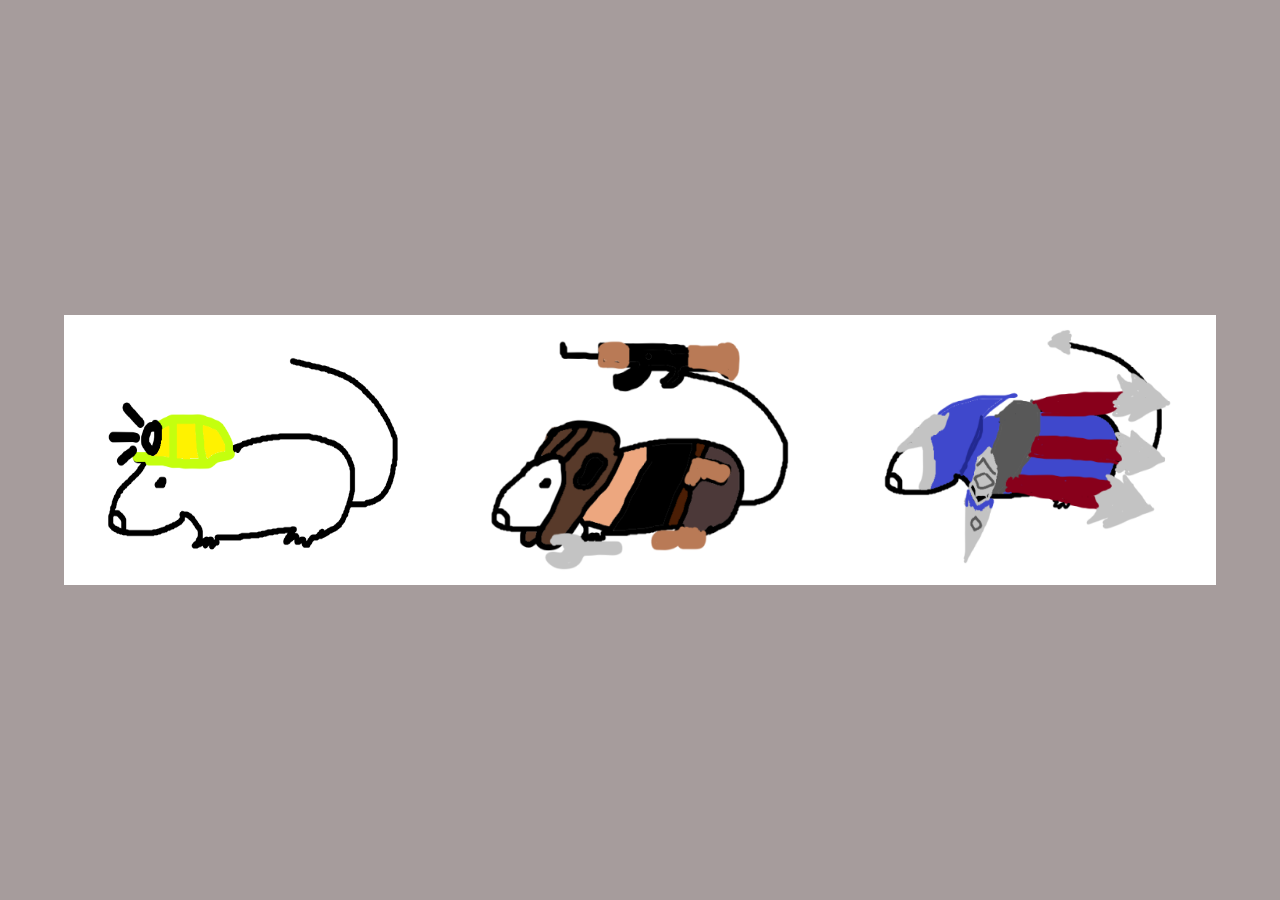
<file: Strona 3/index.html>
<!DOCTYPE html>
<html>

    <head>
        <title>Menu</title>
        <meta charset="utf-8">
        <link rel="stylesheet" href="style.css">
    </head>

    <body>

        <div class="biger_box">
            <ul class="box">
<!--            
            <li><img src='NFT1.png'></li> -->
            <li><img src='NFT2.png'></li>
            <li><img src='NFT3.png'></li>
            <li><img src='NFT4.png'></li>
            <li><img src='NFT5.png'></li>
            <li><img src='NFT6.png'></li>
            <li><img src='NFT7.png'></li>
            <!-- <li><img src='NFT1.png'></li> -->

            <li><img src='NFT2.png'></li>
            <li><img src='NFT3.png'></li>
            <li><img src='NFT4.png'></li>
            <!-- Te 3 ostatnie muszą być bo inaczej masz czarne tło zanim animacja zadziała na nowo -->
            <!-- Potem ogarne jak t zrobić bez tego -->
             </ul>
        </div>



    </body>


</html>
</file>
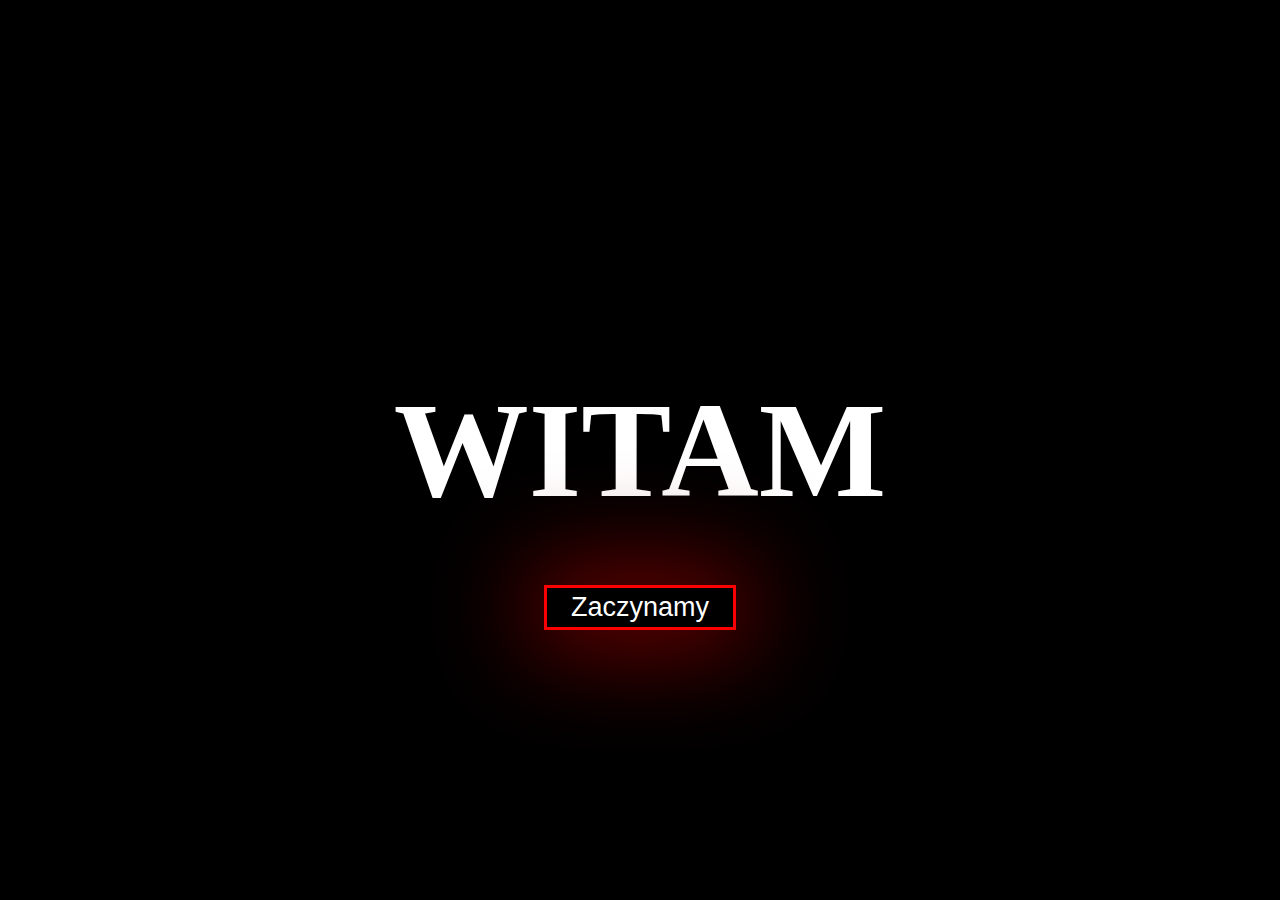
<file: Strona 4/index.html>
<!DOCTYPE html>
<html>

    <head>
        <title>Menu</title>
        <meta charset="utf-8">
        <link rel="stylesheet" href="style.css">
    </head>

    <body>
      <!-- INTRO -->
      <div class="intro ">
        <h1>WITAM</h1>
        <button>Zaczynamy</button>
      </div>
      <!-- SIDEBAR -->
      <div id="side-bar">
        <div class="active-slide">1</div>
        <div>2</div>
        <div>3</div>
        <div>4</div>
        <div>5</div>
        <div>6</div>
        <div>7</div>
        <div>8</div>
        <div>9</div>
        <div>10</div>
      </div>
      <!-- SLIDES -->
      <section id="slides">
        <div class="card ">
          <h1>1.Lorem ipsum dolor sit amet, </h1><h2>consectetur adipiscing elit.</h2>
            <!-- <button class="click">!!!</button> -->

        </div>
        <div class="card">
          <h1>2.Lorem ipsum dolor sit amet, <h2>consectetur adipiscing elit.</h2></h1>
            <!-- <button class="click">!!!</button> -->

        </div>
        <div class="card">
          <h1>3. Lorem ipsum dolor sit amet, <h2>consectetur adipiscing elit.</h2></h1>
            <!-- <button class="click">!!!</button> -->

        </div>
        <div class="card">
          <h1>4. Lorem ipsum dolor sit amet, <h2>consectetur adipiscing elit.</h2></h1>
            <!-- <button class="click">!!!</button> -->

        </div>
        <div class="card">
          <h1>5. Lorem ipsum dolor sit amet, <h2>consectetur adipiscing elit.</h2></h1>
            <!-- <button class="click">!!!</button> -->

        </div>
        <div class="card">
          <h1>6. Lorem ipsum dolor sit amet, <h2>consectetur adipiscing elit.</h2></h1>
            <!-- <button class="click">!!!</button> -->

        </div>
        <div class="card">
          <h1>7. Lorem ipsum dolor sit amet, <h2>consectetur adipiscing elit.</h2></h1>
            <!-- <button class="click">!!!</button> -->

        </div>
        <div class="card">
          <h1>8. Lorem ipsum dolor sit amet, <h2>consectetur adipiscing elit.</h2></h1>
            <!-- <button class="click">!!!</button> -->

        </div>
        <div class="card">
          <h1>9. Lorem ipsum dolor sit amet, <h2>consectetur adipiscing elit.</h2></h1>
            <!-- <button class="click">!!!</button> -->

        </div>
        <div class="card">
          <h1>10. Lorem ipsum dolor sit amet, <h2>consectetur adipiscing elit.</h2></h1>
            <!-- <button class="click">!!!</button> -->

        </div>
      </section>
        <!-- <div class="block"> -->
            
            <!-- <div id="slajd">
                <h1>What is<h2>Fantasy and how does it affect us?</h2></h1>
            </div> -->
        <!-- </div> -->
        


        <script src="script.js"></script>
    </body>
</html>
</file>
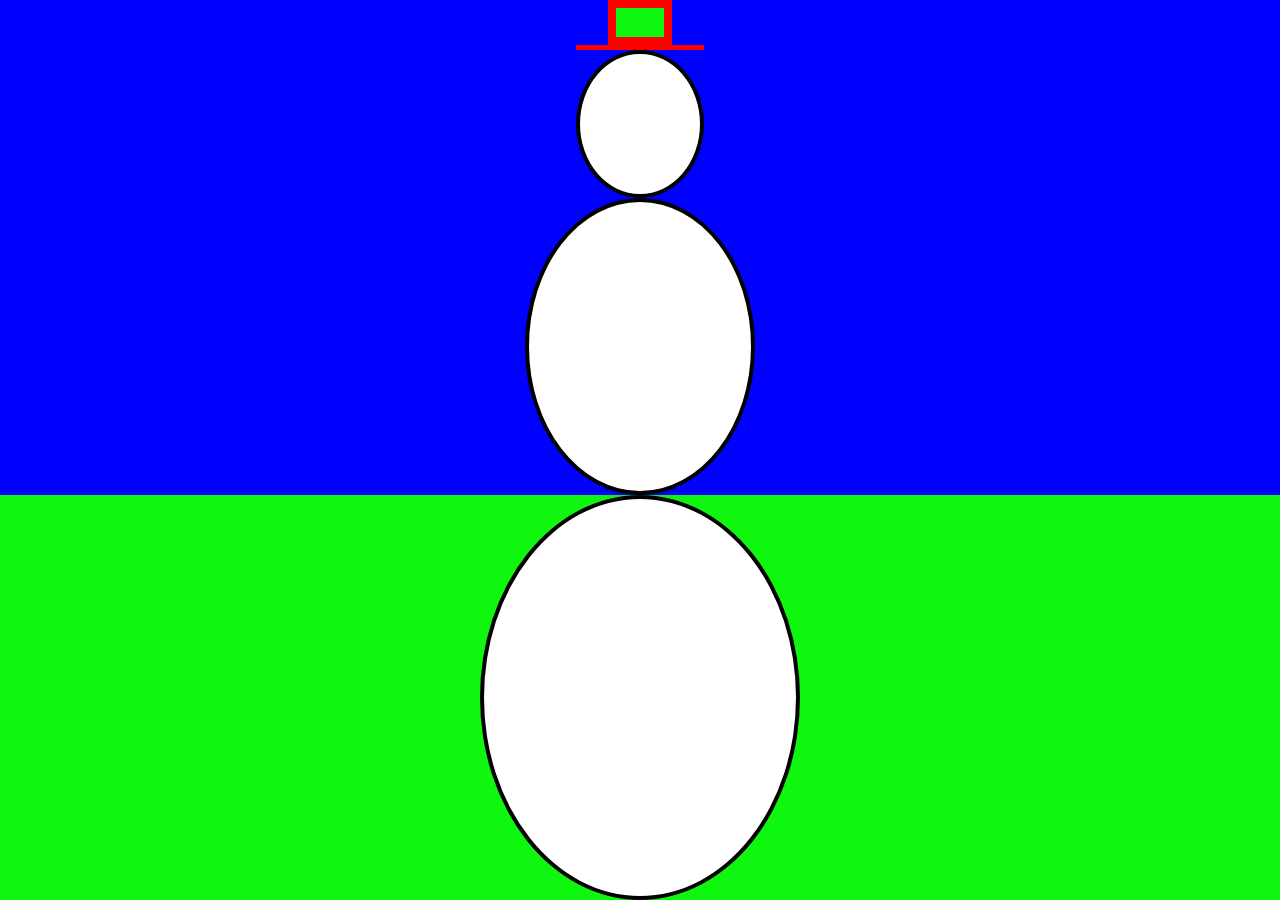
<file: Strona 1/balwan.html>
<!DOCTYPE html>
<html>
    
    <head>

        <title>Balwan</title>


        <style type="text/css">
            
            :root{

                --green: rgb(15, 246, 15);
            }

            * {
            margin: 0;
            padding: 0;
            box-sizing: border-box;
            }
            
            body{
                width: 100vw;
                height: 100vh;
            }
            .niebieskie{

                width: 100%;
                height: 55%;
                background-color: blue;
                display: flex;
                justify-content: center;
                flex-direction: column;
                align-items: center;

            }
            .Zielone{
                
                width: 100%;
                height: 45%;
                background-color: var(--green);
                display: flex;
                justify-content: center;
                flex-direction: column;
                align-items: center;

            }
            .Kapelusz1{

                width: 10%;
                height: 10%;
                background-color: blue;
                border-bottom: solid 5px red;
                display: flex;
                justify-content: center;
                align-items: center;
            }
            .Kapelusz2{

                width: 50%;
                height: 100%;

                background-color: var(--green);

                border: solid 8px red;

                
            }
            .Glowa{

                width: 10%;
                height: 30%;
                border-radius: 50%;
                border: solid 4px black;
                display: inline-block;
                background-color: white;
            }
            .Cialo{

                width: 18%;
                height: 60%;
                border-radius: 50%;
                border: solid 4px black;
                display: inline-block;
                background-color: white;
            }
            .Nogi{

                width: 25%;
                height: 100%;
                border-radius: 50%;
                border: solid 4px black;
                display: inline-block;
                background-color: white;


            }
            @media screen and (max-width: 900px) {

            .Glowa{

                width: 10%;
                height: 30%;
                border-radius: 50%;
                border: solid 4px black;
                display: inline-block;
                background-color: red;
            }
            .Cialo{

                width: 18%;
                height: 60%;
                border-radius: 50%;
                border: solid 4px black;
                display: inline-block;
                background-color: red;
            }
            .Nogi{

                width: 25%;
                height: 100%;
                border-radius: 50%;
                border: solid 4px black;
                display: inline-block;
                background-color: red;


            }
                

            }
            @media screen and (max-width: 700px) {

                .Zielone{
                
                width: 100%;
                height: 45%;
                background-color: black;
                display: flex;
                justify-content: center;
                flex-direction: column;
                align-items: center;

                }

                .niebieskie{

                width: 100%;
                height: 55%;
                background-color: black;
                display: flex;
                justify-content: center;
                flex-direction: column;
                align-items: center;

                }

            }
        </style>

    </head>

    <body>     

     

        <div class="niebieskie">

        <div class="Kapelusz1">

        <div class="Kapelusz2">
            
        </div>

        </div>

        <div class="Glowa">
            
        </div>
        <div class="Cialo">

        </div>
        
         </div>

         <div class="Zielone">

            <div class="Nogi">

            
            </div>

         </div>


    </body>





</html>
</file>
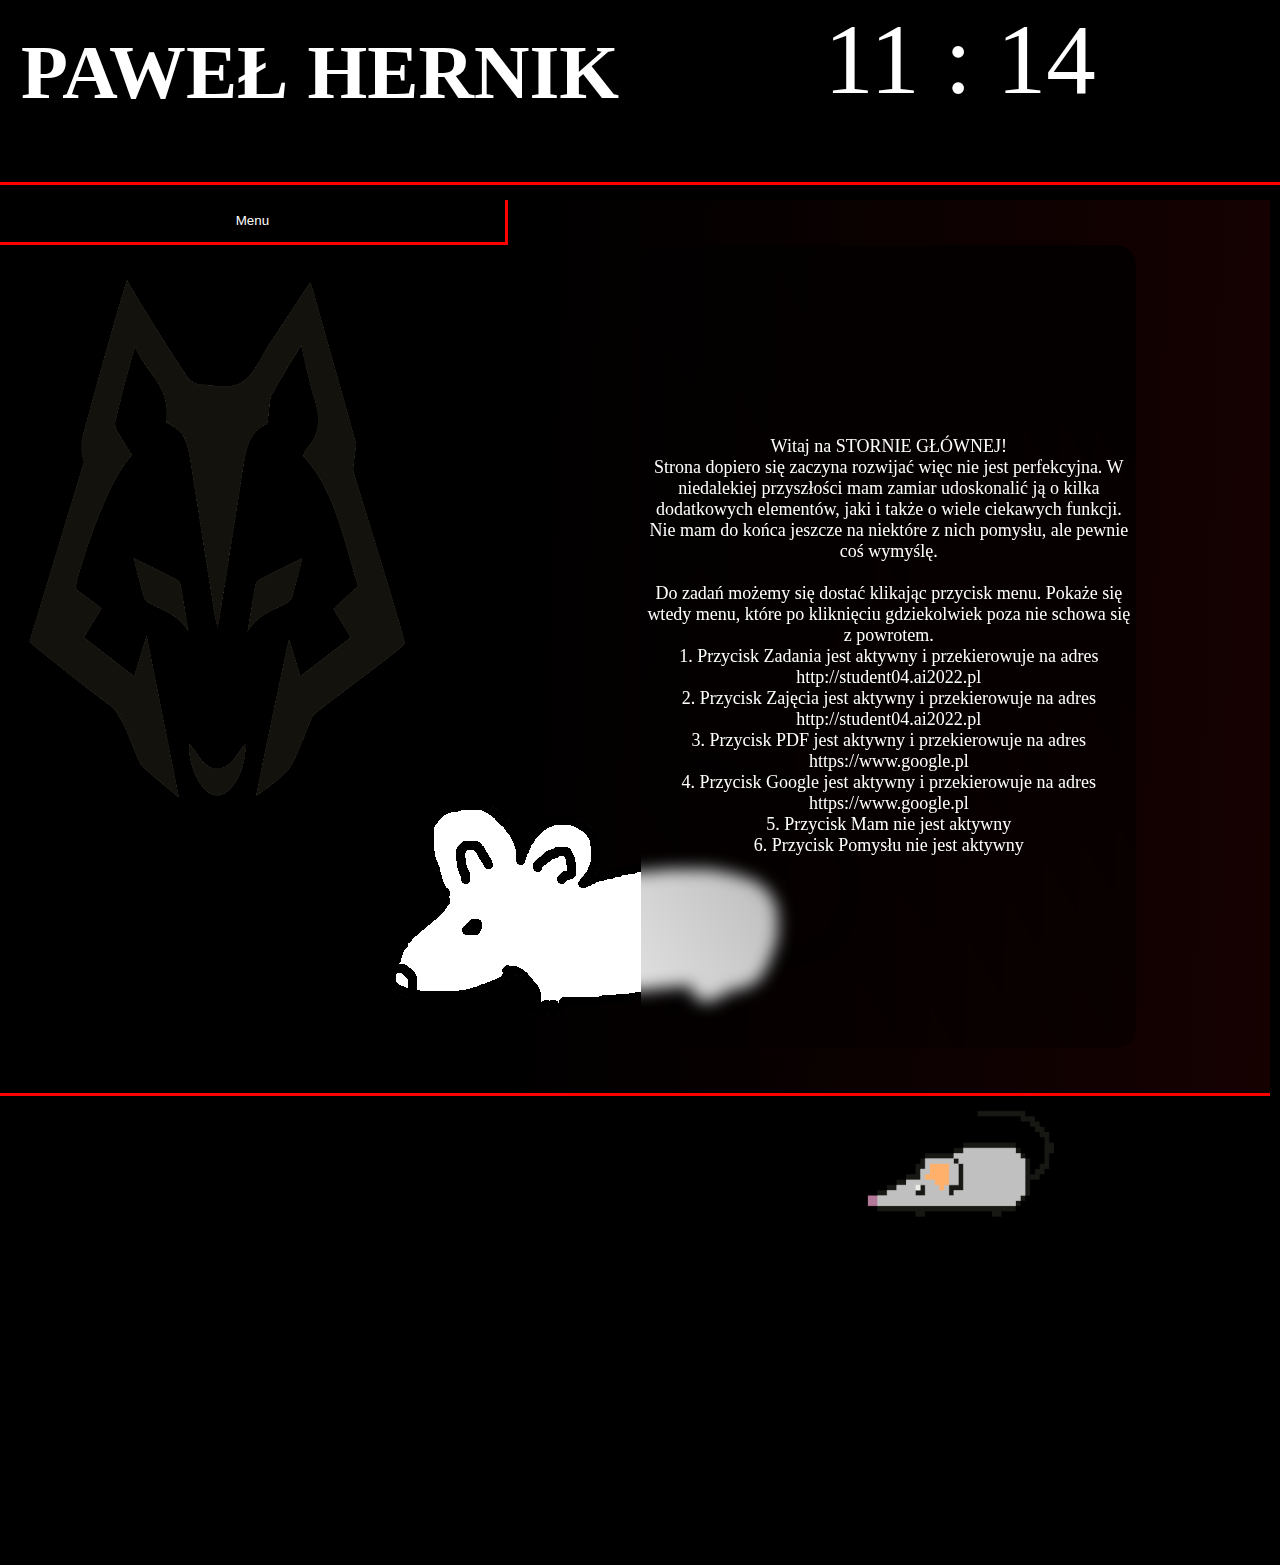
<file: Strona 1/glowna.html>
<!DOCTYPE html>
<html>

    <head>
        <title>Strona Glowna</title>
        <meta name="viewport" content="width=device-width, initial-scale=1.0">
        <meta name="description" content="Borys.">
        <link rel="stylesheet" href="style.css">
        <meta charset="utf-8">
    </head>



    <body onload="realtimeClock()">



        <div class="header">

            <div id="imie">
                <h1 style="font-size:6vw;">PAWEŁ HERNIK</h1>
            </div>

            <div  id="godz">

                <span id="clock"></span>

            </div>

        </div>
      
        <div class="Menu">

            <img id="wolf" src="wolf.png">

            <button class="menutriger">Menu</button>
            <div class="wysmenu">

        <button class="an">
            <div id="box">
                <div id="blysk">
                </div>
                <a id="center" href="index2.html" target="_blank">Zadania</a>
            </div>
        </button>
        <button class="an">
            <div id="box">
                <div id="blysk">
                </div>
                <a id="center" href="http://student04.ai2022.pl" target="_blank">Zajęcia</a>
            </div>
        </button>
        <button class="an">
            <div id="box">
                <div id="blysk">
                </div>
                <a id="center2" href="https://www.google.pl" target="_blank">PDF</a>
            </div>
        </button>
        <button class="an">
            <div id="box">
                <div id="blysk">
                </div>
                <a id="center" href="https://www.google.pl" target="_blank">Google</a>
            </div>
        </button>
        <button class="an">
            <div id="box">
                <div id="blysk">
                </div>
             <a id="center2">  Mam</a> 
            </div>
        </button>
        <button class="an">
            <div id="box">
                <div id="blysk">
                </div>

                <a id="center">Pomysłu</a>
            
            </div>
        </button>

        </div>

        </div>
    
        <div class="szklo">


           
            <img id="back-img" src="Back-borys.png">
            <div class="plytka">

                Witaj na STORNIE GŁÓWNEJ!<br>
                
                Strona dopiero się zaczyna rozwijać więc nie jest perfekcyjna.
                W niedalekiej przyszłości mam zamiar udoskonalić ją o kilka dodatkowych elementów,
                jaki i także o wiele ciekawych funkcji. Nie mam do końca jeszcze na niektóre z nich pomysłu,
                ale pewnie coś wymyślę.<br>
                <br>
                Do zadań możemy się dostać klikając przycisk menu. Pokaże się wtedy menu, które po kliknięciu
                gdziekolwiek poza nie schowa się z powrotem.
                <br>

                1. Przycisk Zadania jest aktywny i przekierowuje na adres http://student04.ai2022.pl<br>
                2. Przycisk Zajęcia jest aktywny i przekierowuje na adres http://student04.ai2022.pl<br>
                3. Przycisk PDF jest aktywny i przekierowuje na adres https://www.google.pl<br>
                4. Przycisk Google jest aktywny i przekierowuje na adres https://www.google.pl<br>
                5. Przycisk Mam nie jest aktywny<br>
                6. Przycisk Pomysłu nie jest aktywny<br>

            </div>

        </div>

        <div class="stopka">

           <canvas id="can">Pyk</canvas>

        </div>

        <script src="clock2.js"></script>
        <script src="script.js"></script>
    </body>

</html>
</file>
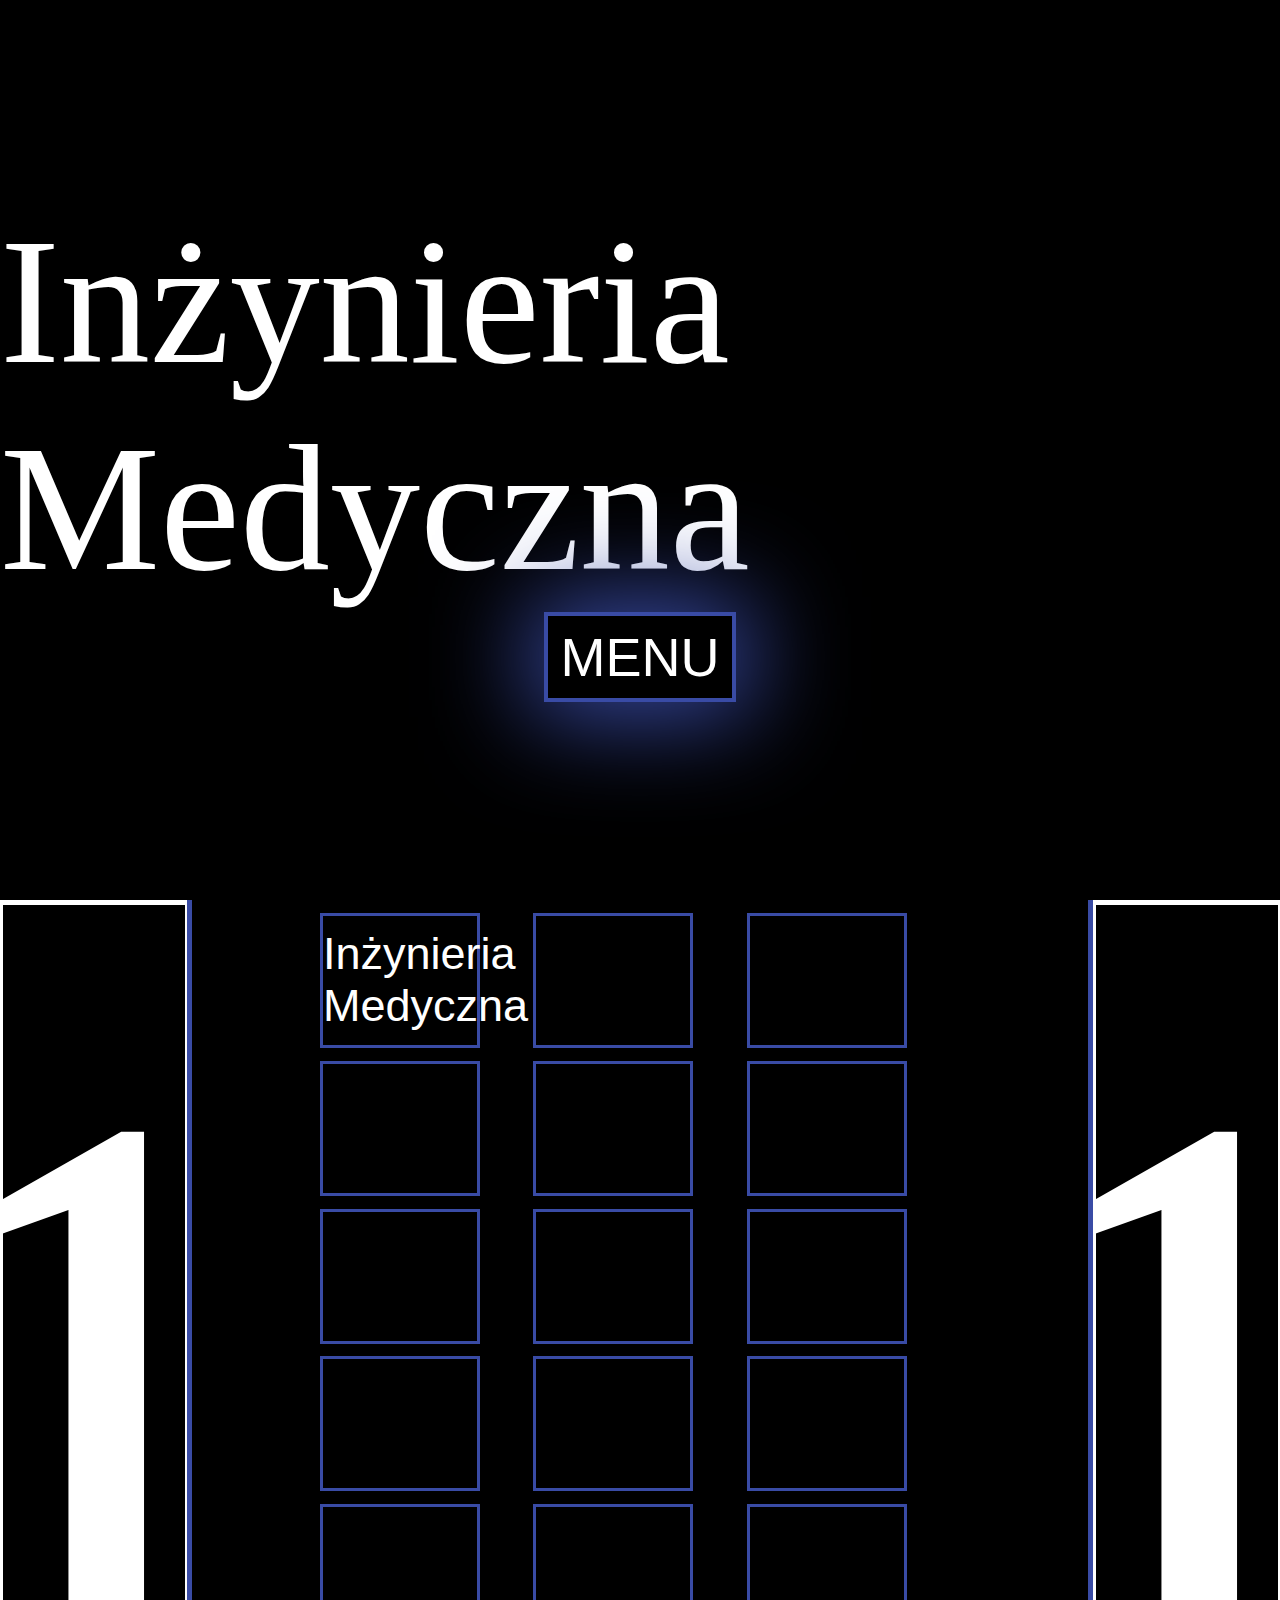
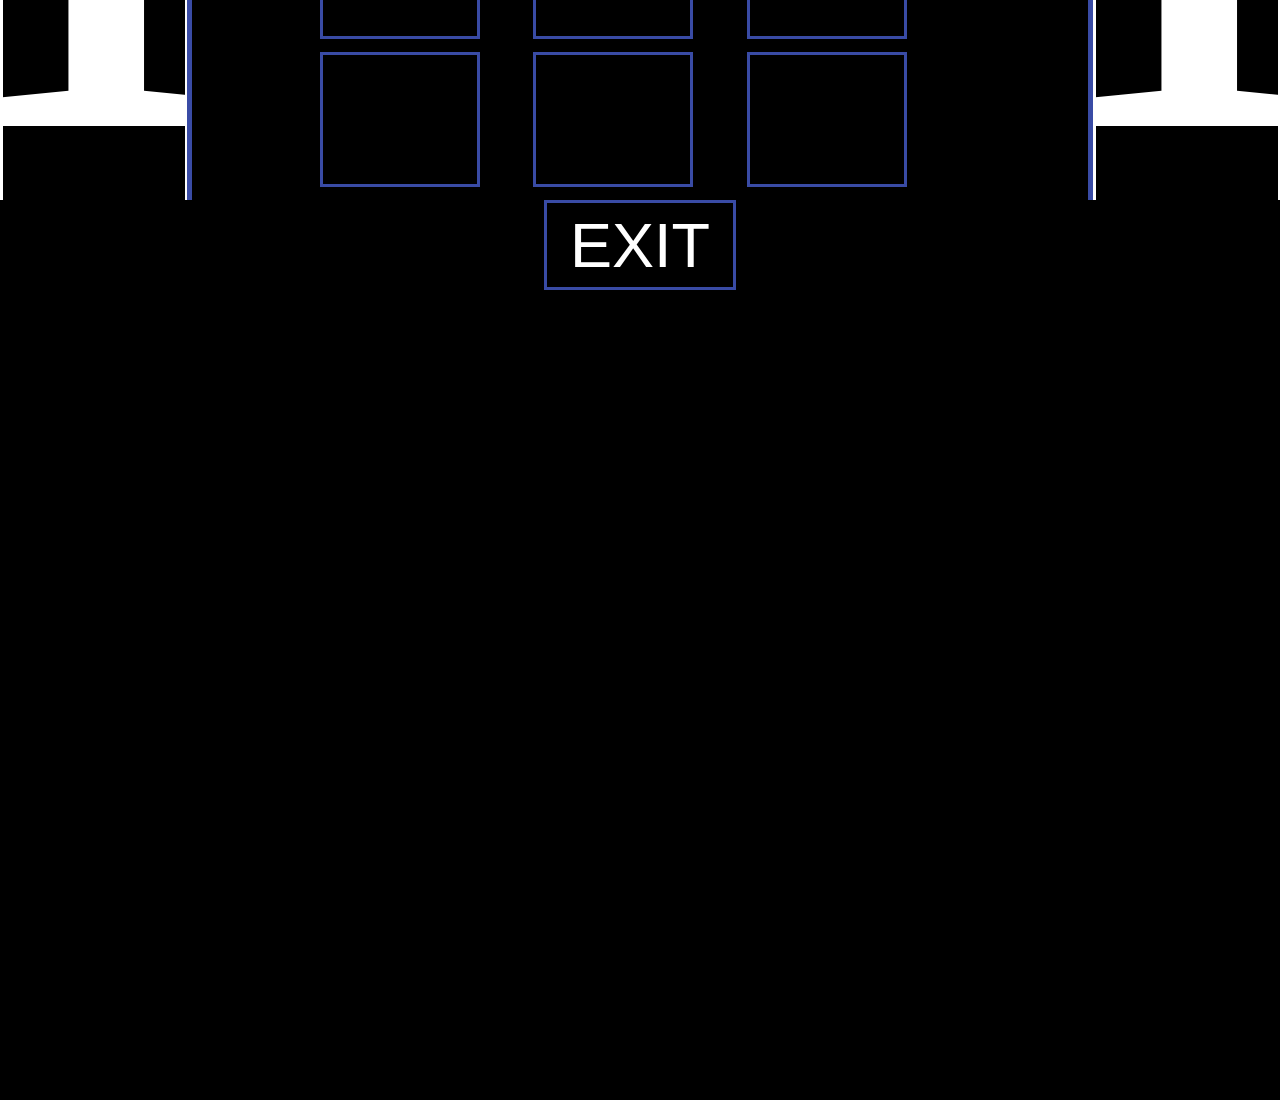
<file: STRONA 5/main.html>
<!DOCTYPE html>
<html>

<head>

    <title>Inżynieria Medyczna</title>
    <link rel="stylesheet" href="style.css">
    <meta charset="utf-8">

</head>

<body>

<!--Menu Główne-->    
     


    <div class="enter">
        
        Inżynieria Medyczna

        <button>MENU</button>

    </div>


    <div class="main">

        <div id="lewe">
            <ul class="box">

                <li>1</li>
                <li>2</li>
                <li>3</li>
                <li>4</li>
                <li>5</li>
                <li>6</li>
                <li>7</li>
                <li>8</li>
    
                <li>1</li>
                <li>2</li>
                <li>1</li>
                
            </ul>
        </div>


        <div id="srodek">
            <div id="bbox">

            <button id='one'>Inżynieria Medyczna</button>
            <button></button>
            <button></button>
            <button></button>
            <button></button>
            <button></button>
            <button></button>
            <button></button>
            <button></button>
            <button></button>
            <button></button>
            <button></button>
            <button></button>
            <button></button>
            <button></button>
            <button></button>
            <button></button>
            <button></button>
          
            </div>
        </div>  
        
        <div id="prawe">
            <ul class="box">

                <li>1</li>
                <li>2</li>
                <li>3</li>
                <li>4</li>
                <li>5</li>
                <li>6</li>
                <li>7</li>
                <li>8</li>
    
                <li>1</li>
                <li>2</li>
                <li>1</li>
                
            </ul>

        </div>
    </div>

<!---->
    <div class="mainslajd">


        <button id="test">EXIT</button>

       
    </div>

    <script src="js.js"></script>
</body>

</html>
</file>
<file: Strona 3/style.css>
*{
    margin: 0;
    padding: 0;
    box-sizing: border-box;
}
body{


    width: 100vw;
    height: 100vh;
    display: flex;
    justify-content: center;
    align-items: center;
    background-color: rgb(166, 156, 156);

}

.biger_box{
    width: 90vw;
    height: 30%;

    display: flex;
    justify-content: space-between;
    align-items: center;
    flex-direction: row;
    flex-wrap: nowrap; 
    background-color: rgb(0,0,0);
    overflow-x: hidden;
}

.box{

    list-style: none;
    height: 100%;
    display: flex;

     animation: scroll 10s linear infinite; 
}

@keyframes scroll{

    0%{transform:  translateX(0);}
    100%{transform: translateX(-180vw);}

}

.box li{

    width: 30vw;
    display: flex;
    align-items: center;
    justify-content: center;
    
    /* border: solid white 5px; */
    font-size: 7vh;
    color: white;

    white-space: nowrap;

}
.box li img{
    width:100%;
    height:100%;
}
</file>
<file: Strona 4/style.css>
:root{
    --throws-time:2s;
}
* { 
    margin: 0;
    padding: 0;
    box-sizing: border-box;
}
body{
    overflow-y: hidden;
    overflow-x: hidden;
}
.intro{
    position: absolute;
    width: 100vw;
    height: 100vh;

    background-color: black;
    
    display: flex;
    align-items: center;
    justify-content: center;
    z-index: 100;

    color: white;
}
.intro h1{
    font-size: 15vh;
    text-shadow: 0px 50px 10px red;
    text-shadow: revert;
    /* transition: text-shadow transform rotateX(180deg); */
    
}
.intro button{
    position: absolute;

    width: 15vw;
    height: 5vh;
    font-size: 3vh;  

    border: solid red 3px;
    /* border:0; */
    box-shadow:  0 0 100px 15px rgb(128, 0, 0);
    background: none;
    top:65%;
    color: white;
    
}
/* .block{

    width: 100vw;
    height: 100vh;

    background-color: black;

    display: flex;
    align-items: flex-start;
    flex-direction: row;

    color: white;

    position: absolute; 

} */
#side-bar{
    position: absolute;
    width: 8%;
    height: 100%;

    /* border-right: solid red 3px; */

    background-color: black;
    z-index: 99;
}
#side-bar div{

    width: 100%;
    height: 10%;
    border: solid red 2px;
    background: none;
    color: white;
    display: flex;
    justify-content: center;
    align-items: center;
    font-size: 2vh;

}
.active-slide{
    box-shadow: inset 0 0 50px -10px red;
}
/* #slajd{

    width: 100%;
    height: 100%;
    display: flex;
    justify-content: center;
    align-items: center;
    flex-direction: column;
    flex-wrap: wrap;
    color:white;

}
#slajd h1{

    font-size: 10vh;

}
#slajd h2{


    font-size: 11vh;
    color: gold;

}
#slajd p{

   font-size: 11vh;
   color: gold;


}
#slajd medium{

    font-size: 10vh;
    color: white;
} */
.card{
    z-index: 99;
    position: absolute;
    width: 92vw;
    height: 100vh;
    right: 0;
    background-color: black;

    display: flex;
    align-items: center;
    justify-content: center;
    flex-direction: column;
    font-size: 3vmin;
    color: white;

}
.card button{

    position: absolute;

    width: 5%;
    height: 10%;

    background: gold;

    color: black;

    border:none;
 
    top:0%;
    left:0%;
}

@keyframes wejscie{

    0%{

        transform: translateY(100%);
    }
    100%{

        transform: translateY(0%);

    }

}
@keyframes wyjscie{

    0%{

        transform: translateY(0%);
    }
    100%{

        transform: translateY(100%);
    }


}
.jump-out{

    position: absolute;
    top: 0;
    left: 0;
    animation: wyjscie 2s forwards;

}
.jump-in{
    animation: wejscie 2s;
    animation-fill-mode: forwards;
}

.intro-out{
    animation: take-out-intro var(--throws-time) forwards;
}
@keyframes take-out-intro {
    to{
        transform: translateY(-500%);
    }
}

.throw-down-active-slide{
    animation: throw-down-active var(--throws-time) forwards;
}
@keyframes throw-down-active {
    from{
        transform: translateY(100%);
    }
    to{
        transform: translateY(0);
    }
}

.throw-active-up-slide{
    animation: throw-active-up var(--throws-time) forwards;
}
@keyframes throw-active-up {
    from{
        transform: translateY(0);
    }
    to{
        transform: translateY(-100%);
    }
}

.throw-up-active-slide{
    animation: throw-up-active var(--throws-time) forwards;
}
@keyframes throw-up-active {
    from{
        transform: translateY(-100%);
    }
    to{
        transform: translateY(0);
    }
}

.throw-active-down-slide{
    animation: throw-active-down var(--throws-time) forwards;
}
@keyframes throw-active-down {
    from{
        transform: translateY(0);
    }
    to{
        transform: translateY(100%);
    }
}
</file>
<file: Strona 1/style.css>
:root {

    --grey: grey;
    --green: green;
    --dark: black;
    --white: white;
}

* {
    margin: 0;
    padding: 0;
    box-sizing: border-box;
}
/*BODY*/
body{

    margin-top: 200px;
    width: 99.2vw;
    height: 99.2vh;
    background: var(--dark);
    display: flex;
    justify-content:left;
    flex-wrap: wrap;
    flex-direction: row;
    overflow-x: hidden;
}
/*NAGŁÓWEK*/
.header{

    display: flex;
    align-items: center;
    width: 100%;
    height: 20.6%;
    top: 0;
    position: absolute;
    background: var(--dark);
    border-bottom: solid red;
}

#imie{

    width: 50%;
    height: 100%;
    border: solid black;
    background: var(--dark);
    text-align: center;
    color: white;
    padding-top: 2%;
    
}

#godz{
    
    width: 50%;
    height: 100%;
    border: solid black;
    background: var(--dark);
    text-align: center;
    color: white;
   

}
#clock{

    font-family: 'Concert One', cursive;
    font-size: 11vh;

}

/*LEWY ELEMENT*/
.Menu{

    width: 40%;
    height: 100%;
    display: flex;
    flex-direction: row-reverse;
    align-items: flex-start;
    left: 0;
    flex-wrap: wrap;

}

.wysmenu{

    background: var(--dark);
    top: 0;
    width: 100%;
    height: 95%;
    display: flex;
    flex-direction: row;
    align-items: center;
    flex-wrap: wrap;
    justify-content:space-around;
    transform: translateX(-100%);
    transition: 0.3s transform ease-in-out;
}


.menutriger{

    top:0;
    width: 100%;
    height: 5%;
    
    border-right: solid red;
    border-bottom: solid red;
    transform: translateX(-0%);
    background: var(--dark);
    color: white;
}

.menutriger:focus ~ .wysmenu, .wysmenu:hover{

    transform: translateX(0%);
    
} 

button{
    
    border: none;
}
.an:hover{

    animation: pokaz 3s;

    animation-iteration-count: infinite;

}


#box{
   
    position: relative;
    font-size: 7.1vh;
    text-align: center;
    width: 300px;
    height: 220px;
    background: var(--dark);
    border-top: solid red;
    border-bottom: solid red;
    color: white;
    font-family: 'Franklin Gothic Medium', 'Arial Narrow', Arial, sans-serif;
    display: flex;
    align-items: center;
    justify-content: center;
    box-sizing: border-box;
    overflow-x: hidden;
    overflow-y: hidden;
}

#box:hover #blysk{


    transform: translateX(1100%) rotate(20deg);

}

#blysk{
  
    transform: translateX(-380%) rotate(20deg);
    width: 40px;
    height: 300px;
    background-color: white;
    opacity: 0.5;
    transition: 0.4s transform ease-in-out;

}

#center{


    transform: translateX(-10%);

}
#center2{

    transform: translateX(-15%);
}

#wolf{

    width: 45%;
    height: 76%;
    position: absolute;
    display: flex;
    align-items: center;
    justify-content: center;
}

/*PRAWY ELEMENT*/
.szklo{
    display: flex;
    align-items: center;
    justify-content: center;
    width: 60%;
    height: 100%;
    /* background: gray;
    background: linear-gradient(to left top, var(--grey),var(--dark)); */
}
.plytka{

    width: 65%;
    height: 90%;
    border-radius: 20px;
    background: white;
    background: linear-gradient(to right top, rgba(0,0,0, 0.1),rgba(0,0,0,0.75));
    backdrop-filter: blur(8px);
    text-align: center;
    display: flex;
    justify-content: center;
    align-items: center;
    color: white;
    font-size: 2vh;

}
#src{
    margin-left: 200px;
    top:15%;
    position: absolute;
}
#back-img{

    right: 29%;
    top: 80%;
    display: flex;
    align-items: center;
    justify-content: center;
    position: absolute;
    
}

.stopka{


    border-top: solid red;
    background: var(--dark);
    width: 100%;
    height: 10%;
    color: white;
    text-align: center;
}

a{
    text-decoration: none;
    color:white;
    
}

@keyframes pokaz {


    from{

        box-shadow: 0 0 30px white;

    }
    50%{

        box-shadow: 0 0 50px white;

    }
    75%{

        box-shadow: 0 0 70px white;

    }
    100%{

        box-shadow: 0 0 30px white;

    }
  

}


  @media screen and (min-width: 50%) {
  

    #box{
   
    font-size: 7.1vh;
    text-align: center;
    width: 300px;
    height: 220px;
    background: var(--dark);
    border-top: solid blue;
    border-bottom: solid red;
    color: white;
    font-family: 'Franklin Gothic Medium', 'Arial Narrow', Arial, sans-serif;
    display: flex;
    align-items: center;
    justify-content: center;

    }
   }
  
  
  @media screen and (max-width: 750px) {
    
    #box{
   
        font-size: 7.1vh;
        text-align: center;
        width: 100px;
        height: 220px;
        background: var(--dark);
        border-top: solid blue;
        border-bottom: solid blue;
        color: white;
        font-family: 'Franklin Gothic Medium', 'Arial Narrow', Arial, sans-serif;
        display: flex;
        align-items: center;
        justify-content: center;
    
        }
  }










/*CSS DO PODSTRON ZADANIA*/
.header_zadania{

        display: flex;
        justify-content: center;
        align-items: center;
        width: 100%;
        height: 18%;
        top: 0;
        position: absolute;
        background: var(--dark);
        border-bottom: solid red;
        font-size: 7vh;
}
h1{

    color: white;
}
.Menu_zadania{

    width: 100%;
    height: 5%;
    top:0;
    background-color: var(--grey);
}
.zadania1{
    font-size: 16px;
  border: none;
  outline: none;
  color: white;
  padding: 14px 16px;
  background-color: inherit;
  font-family: inherit; /* Important for vertical align on mobile phones */
  margin: 0; /* Important for vertical align on mobile phones */
}
.buton_contener{

    display: none;
  position: absolute;
  background-color: #f9f9f9;
  min-width: 160px;
  box-shadow: 0px 8px 16px 0px rgba(0,0,0,0.2);
  z-index: 1;
}


/*
#zadania{

    font-size: 7.1vh;
    text-align: center;
    width: 300px;
    height: 90px;
    background: var(--white);
    border-top: solid red;
    border-bottom: solid red;
    color: white;
    font-family: 'Franklin Gothic Medium', 'Arial Narrow', Arial, sans-serif;

}
*/
/*
scp Back-borys.png borys_scaled.png borys_scaled_reverse.png PIX-BORYS.png wolf.png student04@212.182.61.57:/var/www/student04/symfony/public/img/

cd Plik
Jako administrator

*/
</file>
<file: STRONA 5/style.css>
*{

    margin:0;
    padding: 0;
    box-sizing: border-box;

}

body{
    
     overflow-x: hidden;
     overflow-y: hidden;
    
}

/*Strona wejsciowa*/
.enter{

    width: 100vw;
    height: 100vh;
    background-color: black;

    color: white;

    display: flex;
    justify-content: center;
    align-items: center;
    flex-direction: column;

    font-size: 20vh;

    
}

.enter button{

    width: 15%;
    height: 10%;
    border: solid #394ba5 4px;
    background-color: black;
    color: white;
    font-size: 6vh;
    
    box-shadow:  0 0 100px 15px #394ba5;


}

/*Animacje Strona Wejsciowa*/
.wyjscie{

    animation: wyjscie 2s forwards;

}

@keyframes wyjscie{

    0%{

        transform: translateY(0%);
    }
    100%{

        transform: translateY(-100%);
    }

}
/*Główne ciało strony*/
.main{

    width: 100vw;
    height: 100vh;
    display: flex;
    flex-wrap: nowrap;

}
/*Ruchome menu na stronie głównej (prawa i lewa strona)*/

.main #lewe{

    width: 15vw;
    height: 100vh;

    border-right: solid #394ba5 5px;

    background-color: black;
    overflow-y: hidden;
    overflow-x: hidden;
}
.box{

    list-style: none;
    height: 100%;
    display: flex;
    justify-content: space-between;
    align-items: center;
    flex-direction: column;
    flex-wrap: nowrap;

    animation: scroll 40s linear infinite;

}
.main #prawe{

    width: 15vw;
    height: 100vh;

    border-left: solid #394ba5 5px;

    background-color: black;
    overflow-y: hidden;
    overflow-x: hidden;

}

.box li{

    width: 15vw;
    display: flex;
    align-items: center;
    justify-content: center;
    
    border: solid white 5px; 
    font-size: 100vh;
    color: white;

    white-space: nowrap;

}


@keyframes scroll{

    0%{transform:  translateY(0vh);}
    100%{transform: translateY(-1170vh);}

}


/*Główne menu z wyborem przycisków*/
.main #srodek{

    width: 70vw;
    height:100vh;

    background-color: black;

    display: flex;
    justify-content: center;
    flex-direction: row;
    justify-content: space-evenly;
    flex-wrap: wrap;

}

.main #srodek #bbox{

    width:50vw;
    height: 100vh;
    background-color: black;

    display: flex;
    flex-direction: column;
    flex-wrap: wrap;
    justify-content: space-evenly;
    

}

.main #srodek button{

    width: 25%;
    height: 15%;

    border: solid #394ba5 3px;

    background-color: black;
    color: white;
    font-size: 5vh;

}
.main #srodek button:hover{
    box-shadow: 0 0 15px 5px white;
}

/*Slajdy*/
.mainslajd{

  
    width: 100vw;
    height: 100vh;

    background-color: black;

    color: white;

    display: flex;
    justify-content: center;
    flex-direction: row;

}
.mainslajd button{

   /* position: absolute;*/
    width: 15%;
    height: 10%;

    border: solid #394ba5 3px;

    background-color: black;
    color: white;
    font-size: 7vh;

}
.mainslajd #textbox{

    color: white;
    font-size: 5vh;

}

.wyjazd{

    animation: wyjazd 2s forwards;

}

@keyframes wyjazd{

    0%{

        transform: translateY(-200vh);
    }
    100%{

        transform: translateY(0vh);
    }

}
.wjazd{

    animation: wjazd 2s forwards;


}
@keyframes wjazd{

    0%{

        transform: translateY(0vh);
    }
    100%{

        transform: translateY(-200vh);
    }

}
</file>
